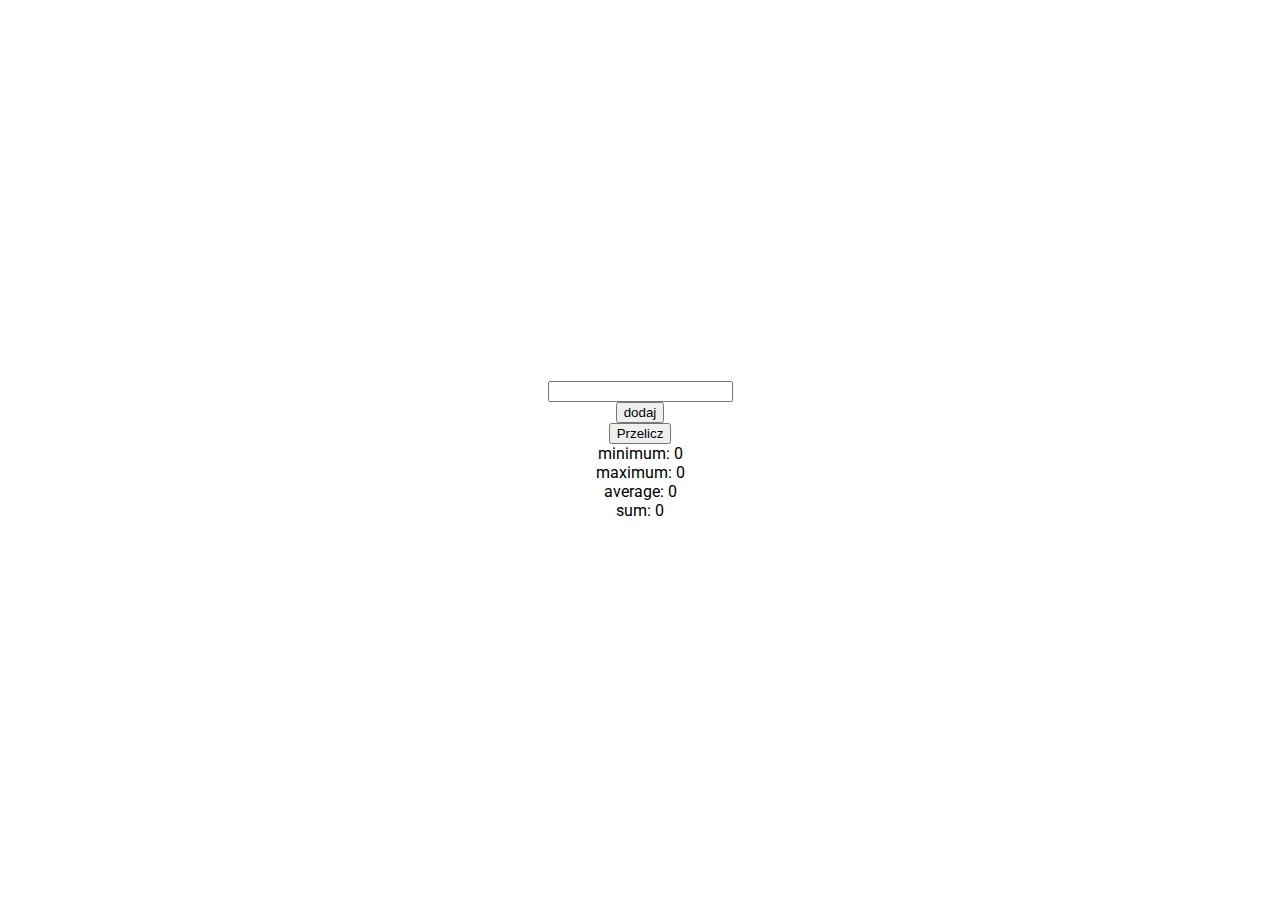
<file: 1/index.html>
<!DOCTYPE html>
<html lang="en">
  <head>
    <meta charset="UTF-8" />
    <meta name="viewport" content="width=device-width, initial-scale=1.0" />
    <link rel="stylesheet" href="style.css" />
    <title>My Project</title>
  </head>
  <body>
    <div id="inputsDiv">
      <input type="number">
    </div>
    
    <button id="add">dodaj</button>
    <button id="calculate">Przelicz</button>
    <div id="min">minimum: 0</div>
    <div id="max">maximum: 0</div>
    <div id="avg">average: 0</div>
    <div id="sum">sum: 0</div>


    <!-- <script src="script.js"></script> -->
    <script type="text/javascript">
        let  input = document.querySelectorAll('input');
        function changeInputs(){
          input.forEach(el => {
            el.addEventListener('input', () => {
              changeValues();
            });
          });
        }
        
        changeInputs();

        const minContainer = document.querySelector('#min');
        const maxContainer = document.querySelector('#max');
        const avgContainer = document.querySelector('#avg');
        const sumContainer = document.querySelector('#sum');
        
        function changeValues() {
          const minValue = Math.min(...Array.from(input).map(el => el.value));
          minContainer.innerHTML = `minimum: ${minValue}`;

          const maxValue = Math.max(...Array.from(input).map(el => el.value));
          maxContainer.innerHTML = `maximum: ${maxValue}`;

          let sum = 0;
          Array.from(input).forEach(el => sum += parseInt(el.value));
          console.log(sum)
          sumContainer.innerHTML = `sum: ${sum}`;

          let average = sum / input.length;
          avgContainer.innerHTML = `average: ${average}`;

          console.log(minValue);
        }

        document.querySelector('#calculate').addEventListener('click', () => {
          changeValues();
        });

        document.querySelector('#add').addEventListener('click', () => {
          const newInput = document.createElement('input');
          newInput.type = 'number';
          document.querySelector('#inputsDiv').appendChild(newInput);

        
          input = document.querySelectorAll('input');
          changeInputs();
        });


        
        // mainContainer.innerHTML = '<h1>Hi!</h1>'; // niebezpiecznie względem skryptów
        // mainContainer.textContent = '<h1>Hi!</h1>';




    </script>

  </body>
</html>
</file>
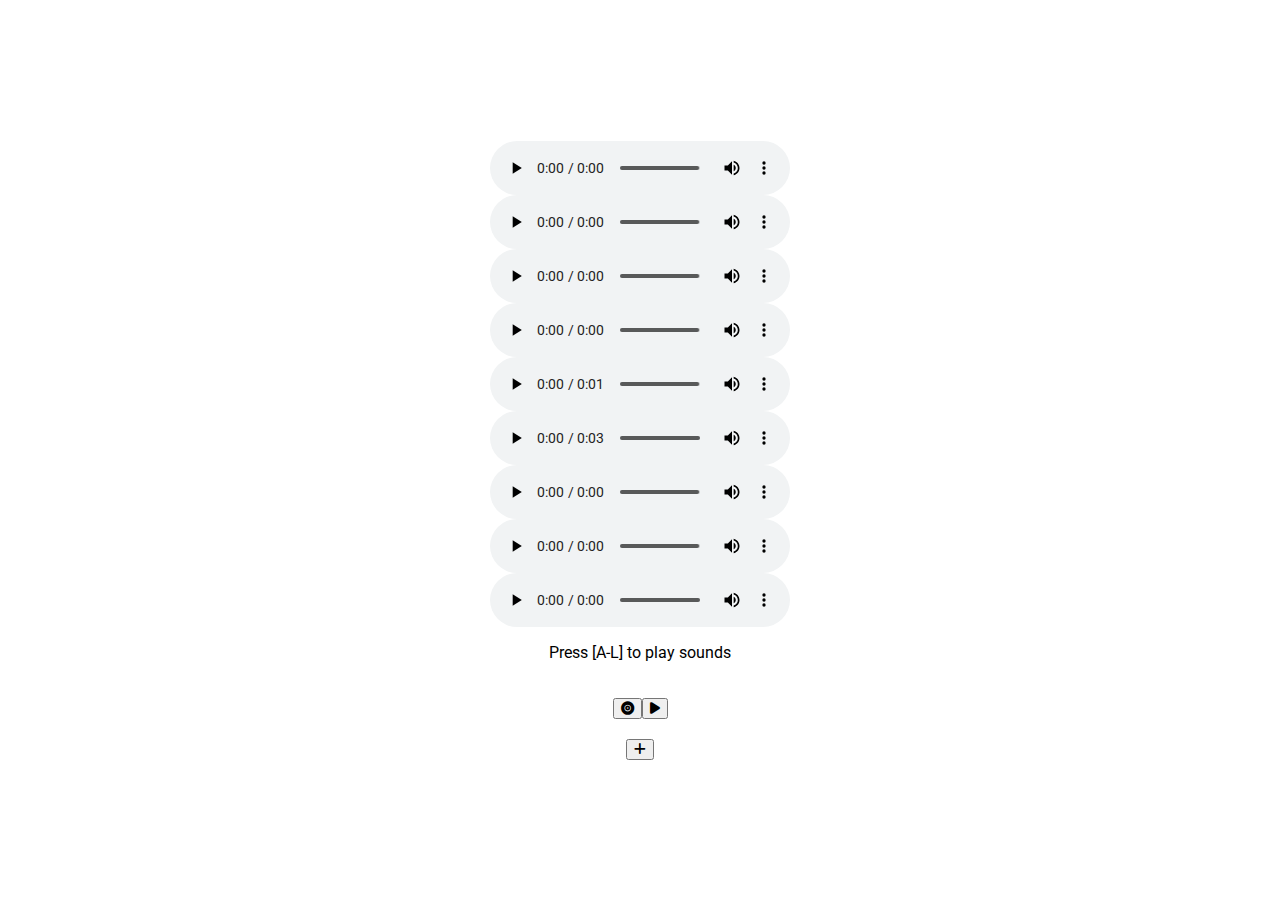
<file: 3/index.html>
<!DOCTYPE html>
<html lang="en">
  <head>
    <meta charset="UTF-8" />
    <meta name="viewport" content="width=device-width, initial-scale=1.0" />
    <link rel="stylesheet" href="style.css" />
    <link rel="stylesheet" href="https://cdnjs.cloudflare.com/ajax/libs/font-awesome/6.0.0/css/all.min.css" integrity="sha512-9usAa10IRO0HhonpyAIVpjrylPvoDwiPUiKdWk5t3PyolY1cOd4DSE0Ga+ri4AuTroPR5aQvXU9xC6qOPnzFeg==" crossorigin="anonymous" referrerpolicy="no-referrer" />

    <title>Drumkit</title>
  </head>
  <body>
    
    <audio src="./sounds/boom.wav" controls data-key="a" id="s1" ></audio>
    <audio src="./sounds/clap.wav" controls data-key="s" id="s2"></audio>
    <audio src="./sounds/hihat.wav" controls data-key="d" id="s3"></audio>
    <audio src="./sounds/kick.wav" controls data-key="f" id="s4"></audio>
    <audio src="./sounds/openhat.wav" controls data-key="g" id="s5"></audio>
    <audio src="./sounds/ride.wav" controls data-key="h" id="s6"></audio>
    <audio src="./sounds/snare.wav" controls data-key="j" id="s7"></audio>
    <audio src="./sounds/tink.wav" controls data-key="k" id="s8"></audio>
    <audio src="./sounds/tom.wav" controls data-key="l" id="s9"></audio>
    
    <p>Press [A-L] to play sounds</p>
    <div class="buttons">
      <div class="icons">
        <button id="chanel1" class="record" ><i class="fa-solid fa-record-vinyl"></i></button>
        <button id="chanel1" class="play-button"><i class="fas fa-play"></i></button>
      </div>
    </div>
    <button class="add"><i class="fa-solid fa-add"></i></button>
    <script src="script.js"></script>
    
  </body>
</html>
</file>
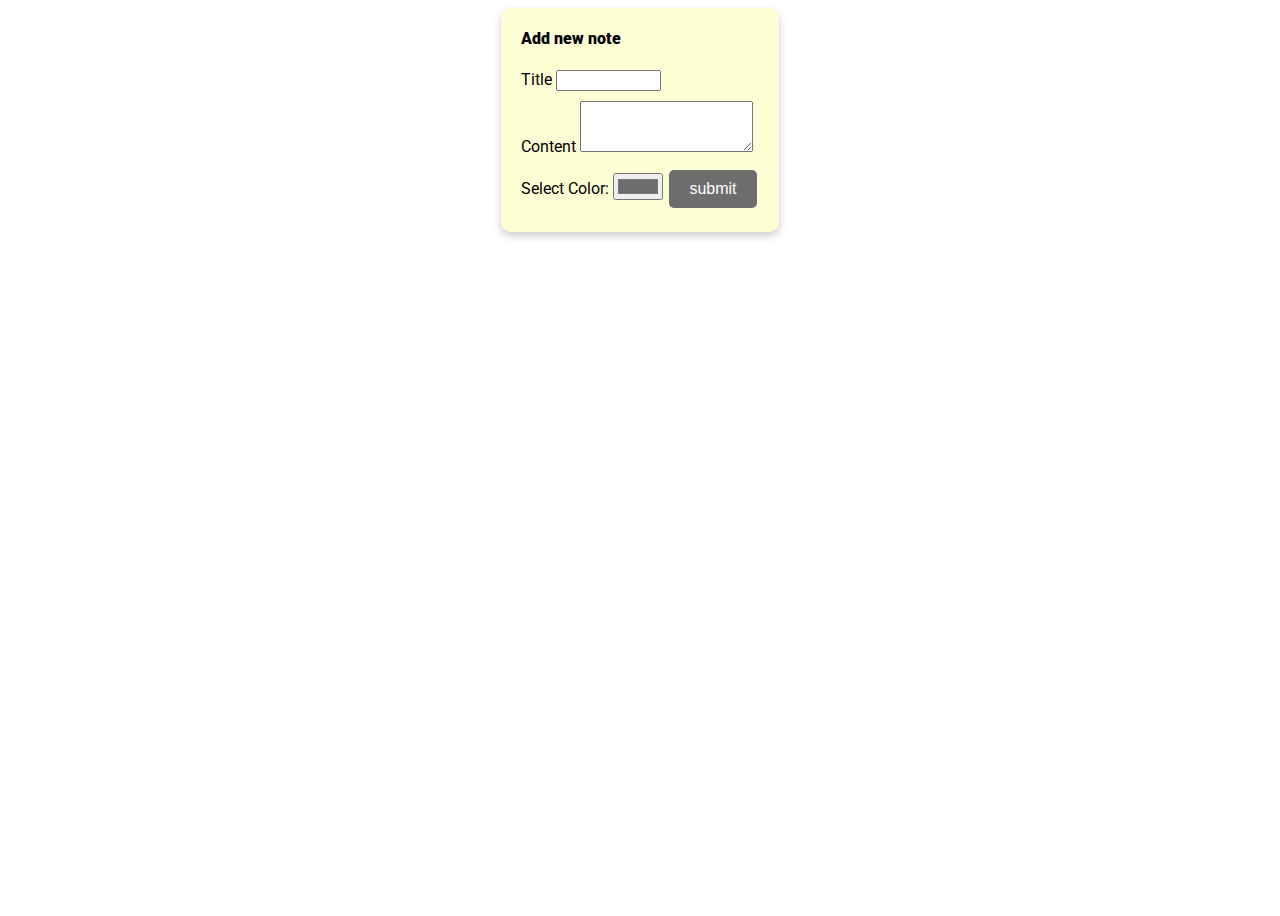
<file: 4/index.html>
<!DOCTYPE html>
<html lang="en">
  <head>
    <meta charset="UTF-8" />
    <meta name="viewport" content="width=device-width, initial-scale=1.0" />
    <link rel="stylesheet" href="style.css" />
    <link rel="stylesheet" href="https://cdnjs.cloudflare.com/ajax/libs/font-awesome/6.0.0/css/all.min.css" integrity="sha512-9usAa10IRO0HhonpyAIVpjrylPvoDwiPUiKdWk5t3PyolY1cOd4DSE0Ga+ri4AuTroPR5aQvXU9xC6qOPnzFeg==" crossorigin="anonymous" referrerpolicy="no-referrer" />

    <title>Notes</title>
  </head>
  <body>
    
    <div id="addNote">
      <h4><b>Add new note</b></h4>

      <label for="title">Title<label>
      <input type="text" id="title" name="title" size="10"/>
      
      <div class="textAreaContainer">
        <label for="content">Content<label>
        <textarea id="content" name="content" rows="3" cols="19"></textarea>    
      </div>

      <label for="myColor">Select Color:</label>
      <input type="color" id="myColor" value="#6d6d6d">
      
      <button id="submitButton"> submit </button>
    </div>


    <div id="pinNotes"></div>

    <div id="notes">

    </div>


    <script src="script.js"></script>
    
  </body>
</html>
</file>
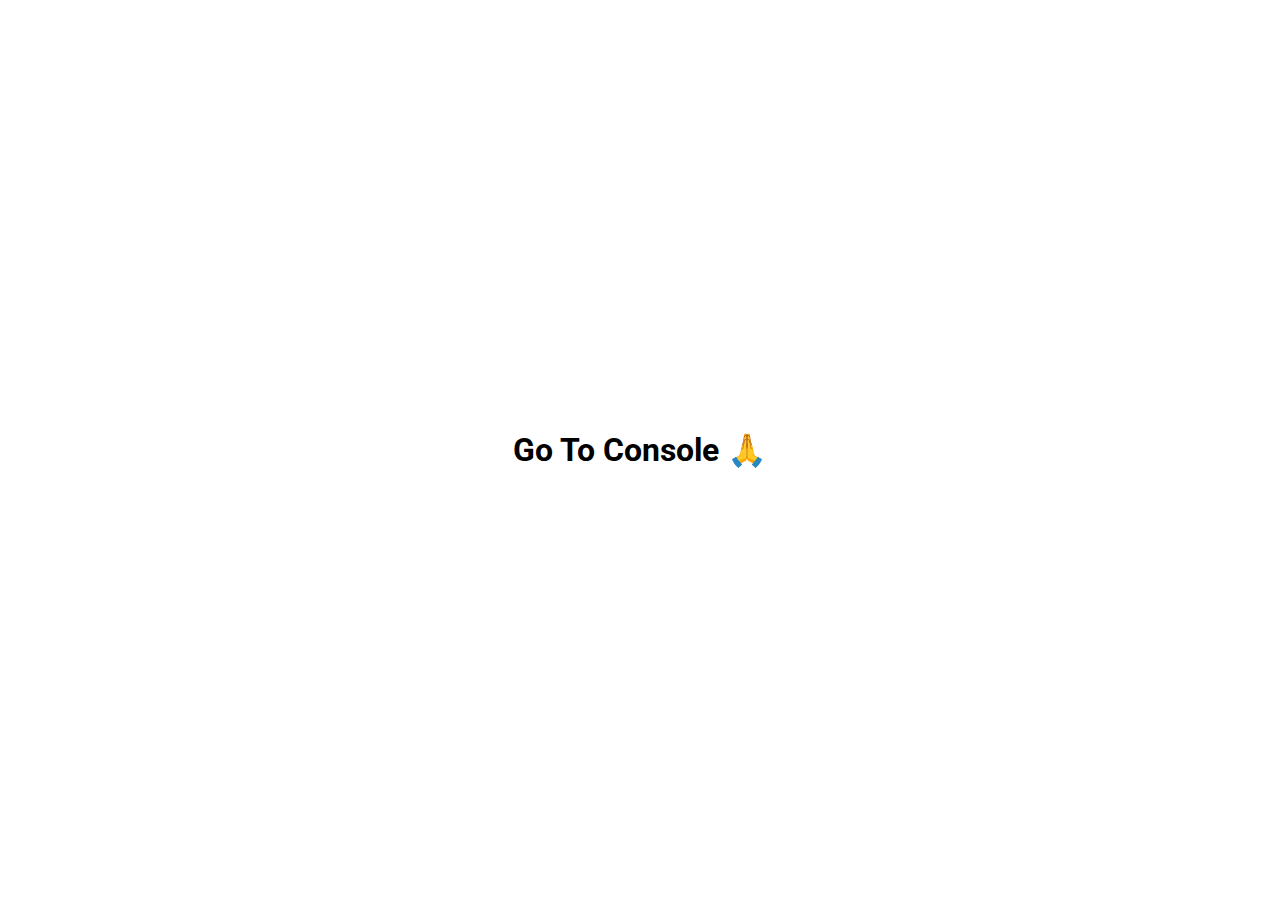
<file: 5/index.html>
<!DOCTYPE html>
<html lang="en">
  <head>
    <meta charset="UTF-8" />
    <meta name="viewport" content="width=device-width, initial-scale=1.0" />
    <link rel="stylesheet" href="style.css" />
    <link rel="stylesheet" href="https://cdnjs.cloudflare.com/ajax/libs/font-awesome/6.0.0/css/all.min.css" integrity="sha512-9usAa10IRO0HhonpyAIVpjrylPvoDwiPUiKdWk5t3PyolY1cOd4DSE0Ga+ri4AuTroPR5aQvXU9xC6qOPnzFeg==" crossorigin="anonymous" referrerpolicy="no-referrer" />

    <title>Async add</title>
  </head>
  <body>
    
    <div>
      <h1>Go To Console 🙏</h1>
    </div>
    <script src="script.js" type="module"></script>
    
  </body>
</html>
</file>
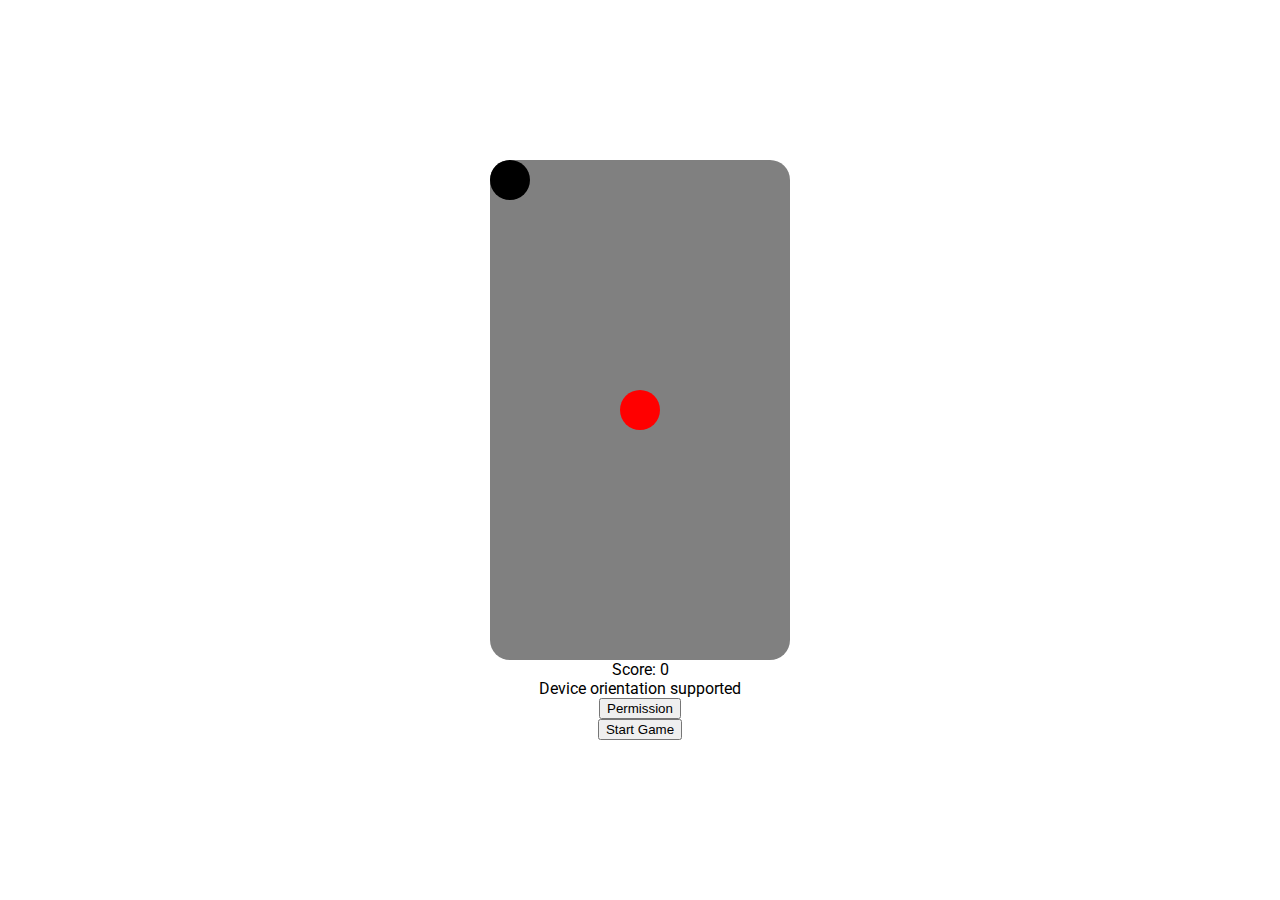
<file: 6/index.html>
<!DOCTYPE html>
<html lang="en">
  <head>
    <meta charset="UTF-8" />
    <meta name="viewport" content="width=device-width, initial-scale=1.0" />
    <link rel="stylesheet" href="style.css" />
    <title>My Project</title>
  </head>
  <body> 


   <div class="main"> </div> 
    <!-- <div>
      <span class="x"></span>
      <span class="y"></span> -->
    </div>
    <div class="score">Score: 0</div>
    <span class="state"></span>
    
    <button onclick="requestDeviceOrientation()">Permission</button>
    <button class="startAnimation">Start Game</button>

    <script src="script.js"></script>

  </body>
</html>
</file>
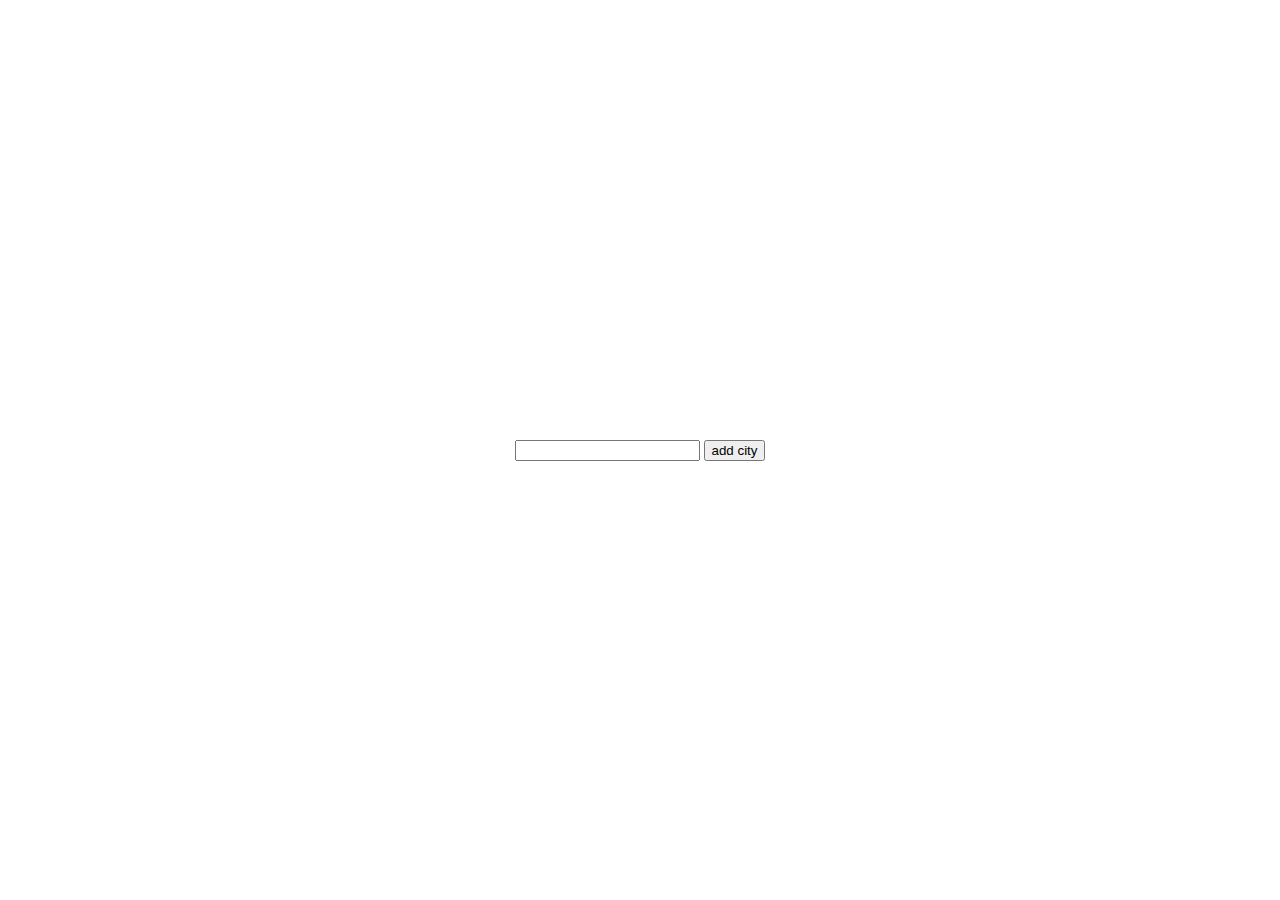
<file: 7/index.html>
<!DOCTYPE html>
<html lang="en">
  <head>
    <meta charset="UTF-8" />
    <meta name="viewport" content="width=device-width, initial-scale=1.0" />
    <link rel="stylesheet" href="style.css" />
    <title>My Project</title>
  </head>
  <body> 


    <div class="main"> 
      <input class="cityInput" type="text">  
      <button class="addCityBtn">add city</button>
    </div> 

    <script src="script.js"></script>

  </body>
</html>
</file>
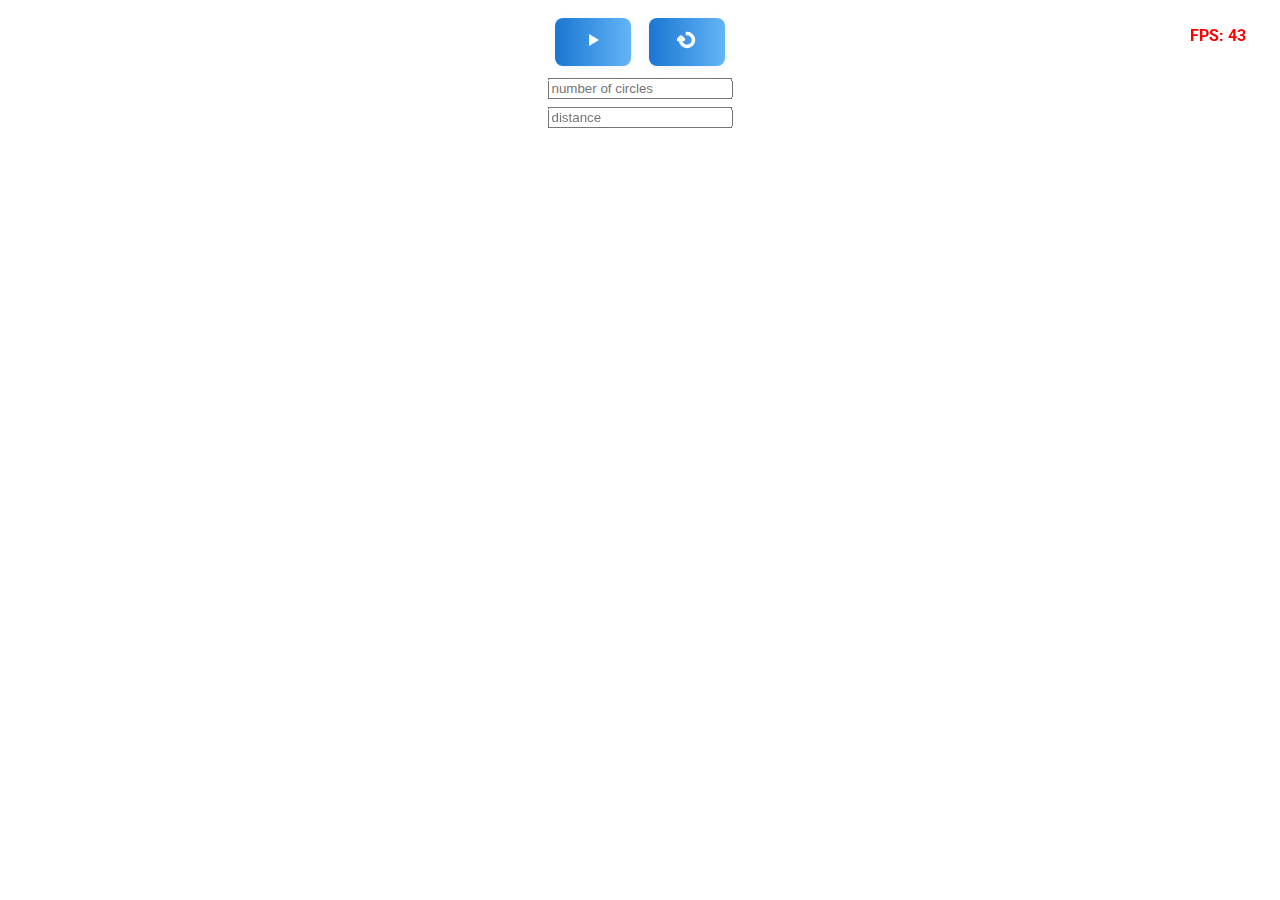
<file: 8/index.html>
<!DOCTYPE html>
<html lang="en">
  <head>
    <meta charset="UTF-8" />
    <meta name="viewport" content="width=device-width, initial-scale=1.0" />
    <link rel="stylesheet" href="style.css" />
    <title>My Project</title>
    <style>
      .resetBtn .reset path {
        stroke: #fff;
        stroke-width: 2.5;
        fill: none;
      }


    </style>
  </head>
  <body>
    
    <div class="buttons">
      <button class="startBtn">
        <span class="icon" aria-label="Play/Pause">
          <svg width="20" height="20" viewBox="0 0 20 20" fill="currentColor">
            <g class="play">
              <polygon points="6,4 16,10 6,16"></polygon>
            </g>
          </svg>
        </span>
      </button>

      
      <button class="resetBtn" aria-label="Reset">
        <span class="icon">
          <svg width="20" height="20" viewBox="0 0 20 20" fill="currentColor">
            <g class="reset">
              <path d="M10 3a7 7 0 1 1-7 7H1.5a.5.5 0 0 1-.35-.85l2.5-2.5a.5.5 0 0 1 .7 0l2.5 2.5A.5.5 0 0 1 6.5 10H4a6 6 0 1 0 6-6V3z"/>
            </g>
          </svg>
        </span>
      </button></g>
    </div>


    <div class="frames-info">
      FPS: 0
    </div>

    
    <div class="inputs">
      <input class="noOfCircles" type="text" placeholder="number of circles" />
      <input class="numDistance" type="text" placeholder="distance" />
    </div>





    <canvas class="canvas"></canvas>

    <script src="script.js"></script>

  </body>
</html>
</file>
<file: 1/style.css>
@import url('https://fonts.googleapis.com/css2?family=Roboto:wght@400;700&display=swap');

* {
  box-sizing: border-box;
}

body {
  font-family: 'Roboto', sans-serif;
  display: flex;
  flex-direction: column;
  align-items: center;
  justify-content: center;
  height: 100vh;
  overflow: hidden;
  margin: 0;
}

div{
  display: flex;
  flex-direction: column;

}
</file>
<file: 3/style.css>
@import url('https://fonts.googleapis.com/css2?family=Roboto:wght@400;700&display=swap');

* {
  box-sizing: border-box;
}

body {
  font-family: 'Roboto', sans-serif;
  display: flex;
  flex-direction: column;
  align-items: center;
  justify-content: center;
  height: 100vh;
  overflow: hidden;
  margin: 0;
}

div{
  display: flex;
  flex-direction: column;

}

.icons {
  display: flex;
  flex-direction: row;
  justify-content: center;
  align-items: center;
  margin-top: 20px;
}



.add {
  margin-top: 20px;
}
</file>
<file: 4/style.css>
@import url('https://fonts.googleapis.com/css2?family=Roboto:wght@400;700&display=swap');

* {
  box-sizing: border-box;
}

body {
  font-family: 'Roboto', sans-serif;
  display: flex;
  flex-direction: column;
  align-items: center;
  justify-content: top;
  height: 100vh;
  margin: 40;
}


#addNote {
  padding: 20px;
  padding-top: 0px;
  box-shadow: 0 4px 8px 0 rgba(0,0,0,0.2);
  transition: 0.3s;
  background-color: #ffffd6;
  border-radius: 10px;
}

#addNote:hover {
  box-shadow: 0 8px 16px 0 rgba(0,0,0,0.2);
}

.textAreaContainer{
  margin-top: 10px;
  margin-bottom: 10px;
}



button {
  background-color: #6d6d6d; /* Green */
  border: none;
  color: white;
  padding: 10px 20px;
  text-align: center;
  text-decoration: none;
  display: inline-block;
  font-size: 16px;
  margin: 4px 2px;
  cursor: pointer;
  border-radius: 5px;
  transition: background-color 0.3s ease;
}


.note{
  width: 200px;
  background-color: #8782c4;
  padding: 10px;
  border-radius: 10px;
  margin: 10px;
}


#pinNotes, #notes {
  display: flex; 
  flex-wrap: wrap;  
  justify-items: flex-start;
  justify-content: flex-start; 
  padding: 20px; 
  width: 100%;
}
</file>
<file: 5/style.css>
@import url('https://fonts.googleapis.com/css2?family=Roboto:wght@400;700&display=swap');

* {
  box-sizing: border-box;
}

body {
  font-family: 'Roboto', sans-serif;
  display: flex;
  flex-direction: column;
  align-items: center;
  justify-content: center;
  height: 100vh;
  overflow: hidden;
  margin: 0;
}

div{
  display: flex;
  flex-direction: column;

}
</file>
<file: 6/style.css>
@import url('https://fonts.googleapis.com/css2?family=Roboto:wght@400;700&display=swap');

* {
  box-sizing: border-box;
}

body {
  font-family: 'Roboto', sans-serif;
  display: flex;
  flex-direction: column;
  align-items: center;
  justify-content: center;
  height: 100vh;
  overflow: hidden;
  margin: 0;
}

div{
  display: flex;
  flex-direction: column;

}

.gamepad {
  display: flex;
  flex-direction: column;
  align-items: center;
  margin-top: 20px;
}

.arrow {
  width: 50px;
  height: 50px;
  margin: 5px;
  font-size: 18px;
  font-weight: bold;
  text-align: center;
  line-height: 50px;
  border: 2px solid #000;
  border-radius: 5px;
  background-color: #f0f0f0;
  cursor: pointer;
}

.arrow:active {
  background-color: #ccc;
}

.horizontal-buttons {
  display: flex;
  justify-content: center;
  flex-direction: row;
}
</file>
<file: 7/style.css>
@import url('https://fonts.googleapis.com/css2?family=Roboto:wght@400;700&display=swap');

* {
  box-sizing: border-box;
}

body {
  font-family: 'Roboto', sans-serif;
  display: flex;
  flex-direction: column;
  align-items: center;
  justify-content: center;
  height: 100vh;
  overflow: hidden;
  margin: 0;
}
</file>
<file: 8/style.css>
@import url('https://fonts.googleapis.com/css2?family=Roboto:wght@400;700&display=swap');

* {
  box-sizing: border-box;
}

body {
  font-family: 'Roboto', sans-serif;
  display: flex;
  flex-direction: column;
  align-items: center;
  justify-content: flex-start;
  height: 100vh;
  overflow: hidden;
  margin: 0;
}

div{
  display: flex;
  flex-direction: column;
}

.buttons {
  width: 100vw;
  position: fixed;
  top: 0;
  left: 0;
  z-index: 10;
  display: flex;
  flex-direction: row;
  justify-content: center;
  align-items: center;
  gap: 18px;
  padding: 18px 0 10px 0;
}

.buttons button {
  padding: 12px 28px;
  background: linear-gradient(90deg, #1976d2 0%, #64b5f6 100%);
  color: #fff;
  border: none;
  border-radius: 8px;
  font-size: 1.1rem;
  font-family: 'Roboto', sans-serif;
  font-weight: bold;
  cursor: pointer;
  box-shadow: 0 2px 8px rgba(25, 118, 210, 0.08);
  transition: background 0.2s, transform 0.2s, box-shadow 0.2s;
}

.buttons button:hover {
  background: linear-gradient(90deg, #1565c0 0%, #42a5f5 100%);
  transform: translateY(-2px) scale(1.04);
  box-shadow: 0 4px 16px rgba(25, 118, 210, 0.15);
}

.inputs {
  position: fixed;
  top: 60px;
  left: 50%;
  transform: translateX(-50%);
  gap: 8px;
  padding: 18px 32px;
}

.frames-info {
  position: fixed;
  top: 16px;
  color: red;
  right: 16px;
  padding: 10px 18px;
  font-weight: bold;
}
</file>
